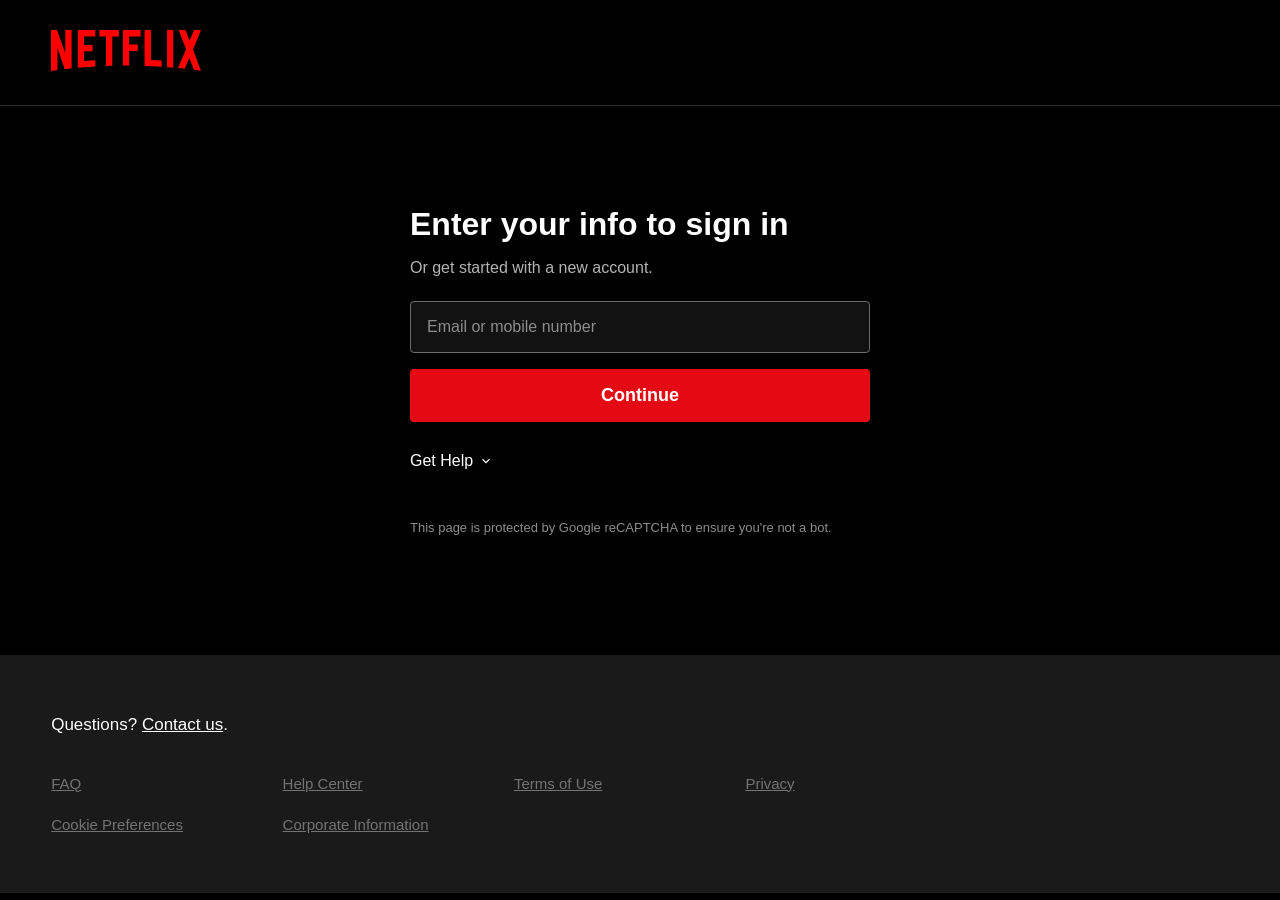
<file: login.html>
<!DOCTYPE html>
<html lang="en">
<head>
<meta charset="UTF-8">
<meta name="viewport" content="width=device-width, initial-scale=1.0">
<title>Netflix Login</title>
<link rel="stylesheet" href="login.css">
</head>
<body>
   <div class="logo-wrap"><img src="Items/logo.svg" alt="Netflix"></div>
   <div class="line"></div>
   <div class="container-wrap">
       <div class="container">
            <h1>Enter your info to sign in</h1>
            <p class="subtext">Or get started with a new account.</p>
            <input type="text" placeholder="Email or mobile number">
            <button>Continue</button>
            <div class="help">
                Get Help
                <svg viewBox="0 0 24 24" fill="none" stroke="white" stroke-width="2">
                    <path d="M6 9l6 6 6-6"/>
                </svg>
            </div>
            <p class="recaptcha">This page is protected by Google reCAPTCHA to ensure you're not a bot.</p>
        </div>
   </div>

   <div class="login-footer">
       <div class="login-footer-inner">
           <p class="login-footer-contact">Questions? <a href="javascript:void(0)">Contact us</a>.</p>
           <div class="login-footer-links">
               <a href="javascript:void(0)">FAQ</a>
               <a href="javascript:void(0)">Help Center</a>
               <a href="javascript:void(0)">Terms of Use</a>
               <a href="javascript:void(0)">Privacy</a>
               <a href="javascript:void(0)">Cookie Preferences</a>
               <a href="javascript:void(0)">Corporate Information</a>
           </div>
       </div>
   </div>
</body>
</html>
</file>
<file: login.css>
*{
    margin: 0;
    padding: 0;
    box-sizing: border-box;
  }
  body {
    font-family: "Netflix Sans", "Helvetica Neue", "Segoe UI", Roboto, Ubuntu, sans-serif;
    background: black;
    color: white;
  }
  .logo-wrap{
    max-width: 1400px;
    margin: 0 auto;
    padding: clamp(16px, 3vw, 30px) clamp(20px, 4vw, 60px);
  }
  .logo-wrap img{
    width: clamp(100px, 12vw, 150px);
  }
  .line{
    width: 100%;
    background-color: #2a2a2a;
    height: 1px;
  }
  .container-wrap{
    max-width: 1400px;
    margin: 0 auto;
    display: flex;
    justify-content: center;
    padding: 0 clamp(20px, 4vw, 60px);
  }
  .container {
    max-width: 460px;
    width: 100%;
    margin-top: clamp(50px, 10vw, 100px);
  }
  h1 {
    font-size: clamp(24px, 4vw, 32px);
    margin-bottom: clamp(10px, 1.5vw, 16px);
  }
  p.subtext {
    font-size: clamp(13px, 1.6vw, 16px);
    color: #b3b3b3;
    margin-bottom: clamp(16px, 2.5vw, 24px);
  }
  input {
    width: 100%;
    padding: clamp(12px, 2vw, 16px);
    margin-bottom: clamp(12px, 2vw, 16px);
    background-color: #121212;
    border: 1px solid #6b6b6b;
    color: white;
    font-size: clamp(14px, 1.6vw, 16px);
    border-radius: 4px;
  }
  input::placeholder{
    color: #8c8c8c;
  }
  button {
    width: 100%;
    padding: clamp(12px, 2vw, 16px);
    background-color: #e50914;
    border: none;
    color: white;
    font-size: clamp(15px, 1.8vw, 18px);
    font-weight: bold;
    cursor: pointer;
    border-radius: 4px;
    margin-bottom: clamp(20px, 3vw, 30px);
  }
  button:hover {
    background-color: #f6121d;
  }
  .help {
    display: flex;
    align-items: center;
    gap: 6px;
    font-size: clamp(14px, 1.6vw, 16px);
    color: white;
    cursor: pointer;
    margin-bottom: clamp(30px, 5vw, 50px);
  }
  .help svg{
    width: 14px;
    height: 14px;
  }
  .recaptcha {
    font-size: clamp(11px, 1.3vw, 13px);
    color: #8c8c8c;
  }
  .login-footer{
    background-color: #1a1a1a;
    padding: clamp(30px, 5vw, 60px) clamp(20px, 4vw, 60px);
    color: #737373;
    margin-top: clamp(60px, 10vw, 120px);
  }
  .login-footer-inner{
    max-width: 1400px;
    margin: 0 auto;
  }
  .login-footer-contact{
    color: white;
    font-size: clamp(14px, 1.6vw, 17px);
    margin-bottom: clamp(24px, 4vw, 40px);
  }
  .login-footer-contact a{
    color: white;
    text-decoration: underline;
  }
  .login-footer-links{
    display: grid;
    grid-template-columns: repeat(4, 1fr);
    gap: clamp(14px, 2vw, 24px) clamp(15px, 2vw, 40px);
    max-width: 900px;
  }
  .login-footer-links a{
    color: #737373;
    font-size: clamp(12px, 1.4vw, 15px);
    text-decoration: underline;
  }
  .login-footer-links a:hover{
    color: #b3b3b3;
  }
  @media (max-width: 600px){
    .login-footer-links{
        grid-template-columns: repeat(2, 1fr);
    }
  }
</file>
